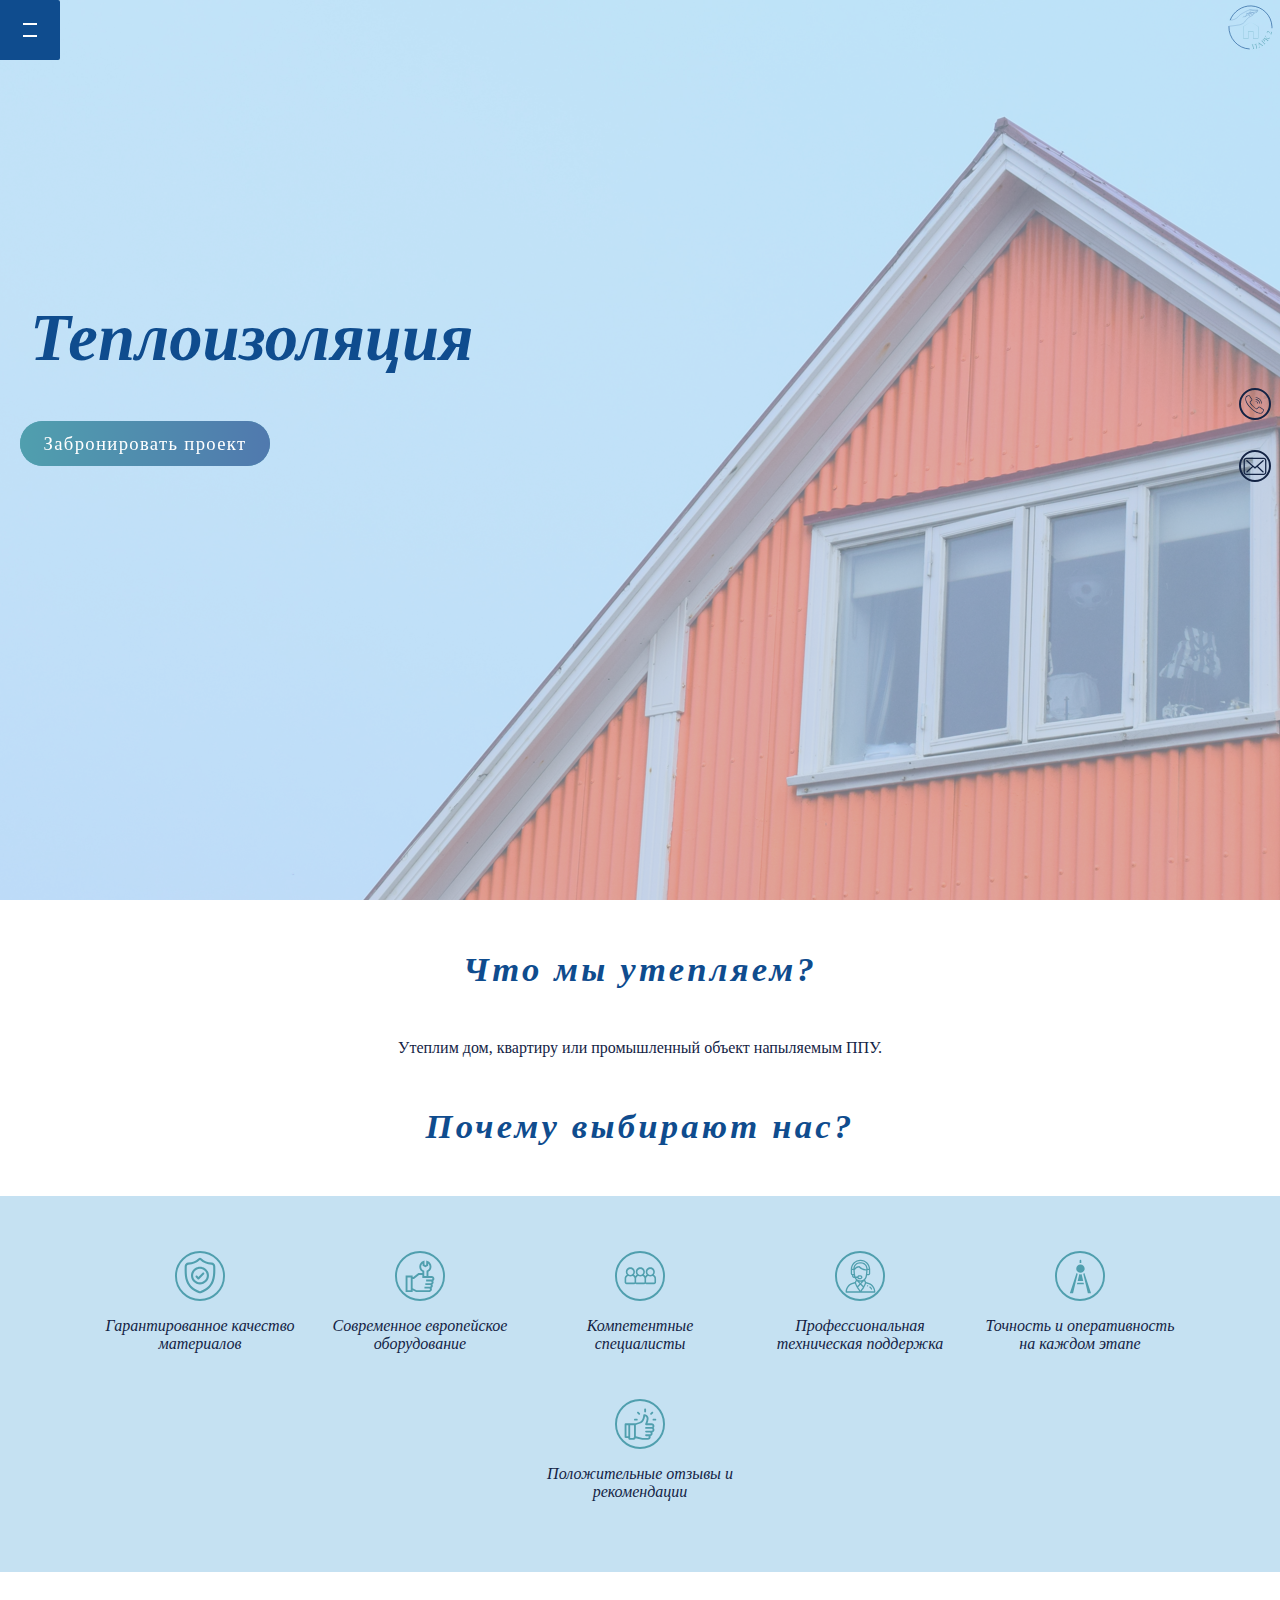
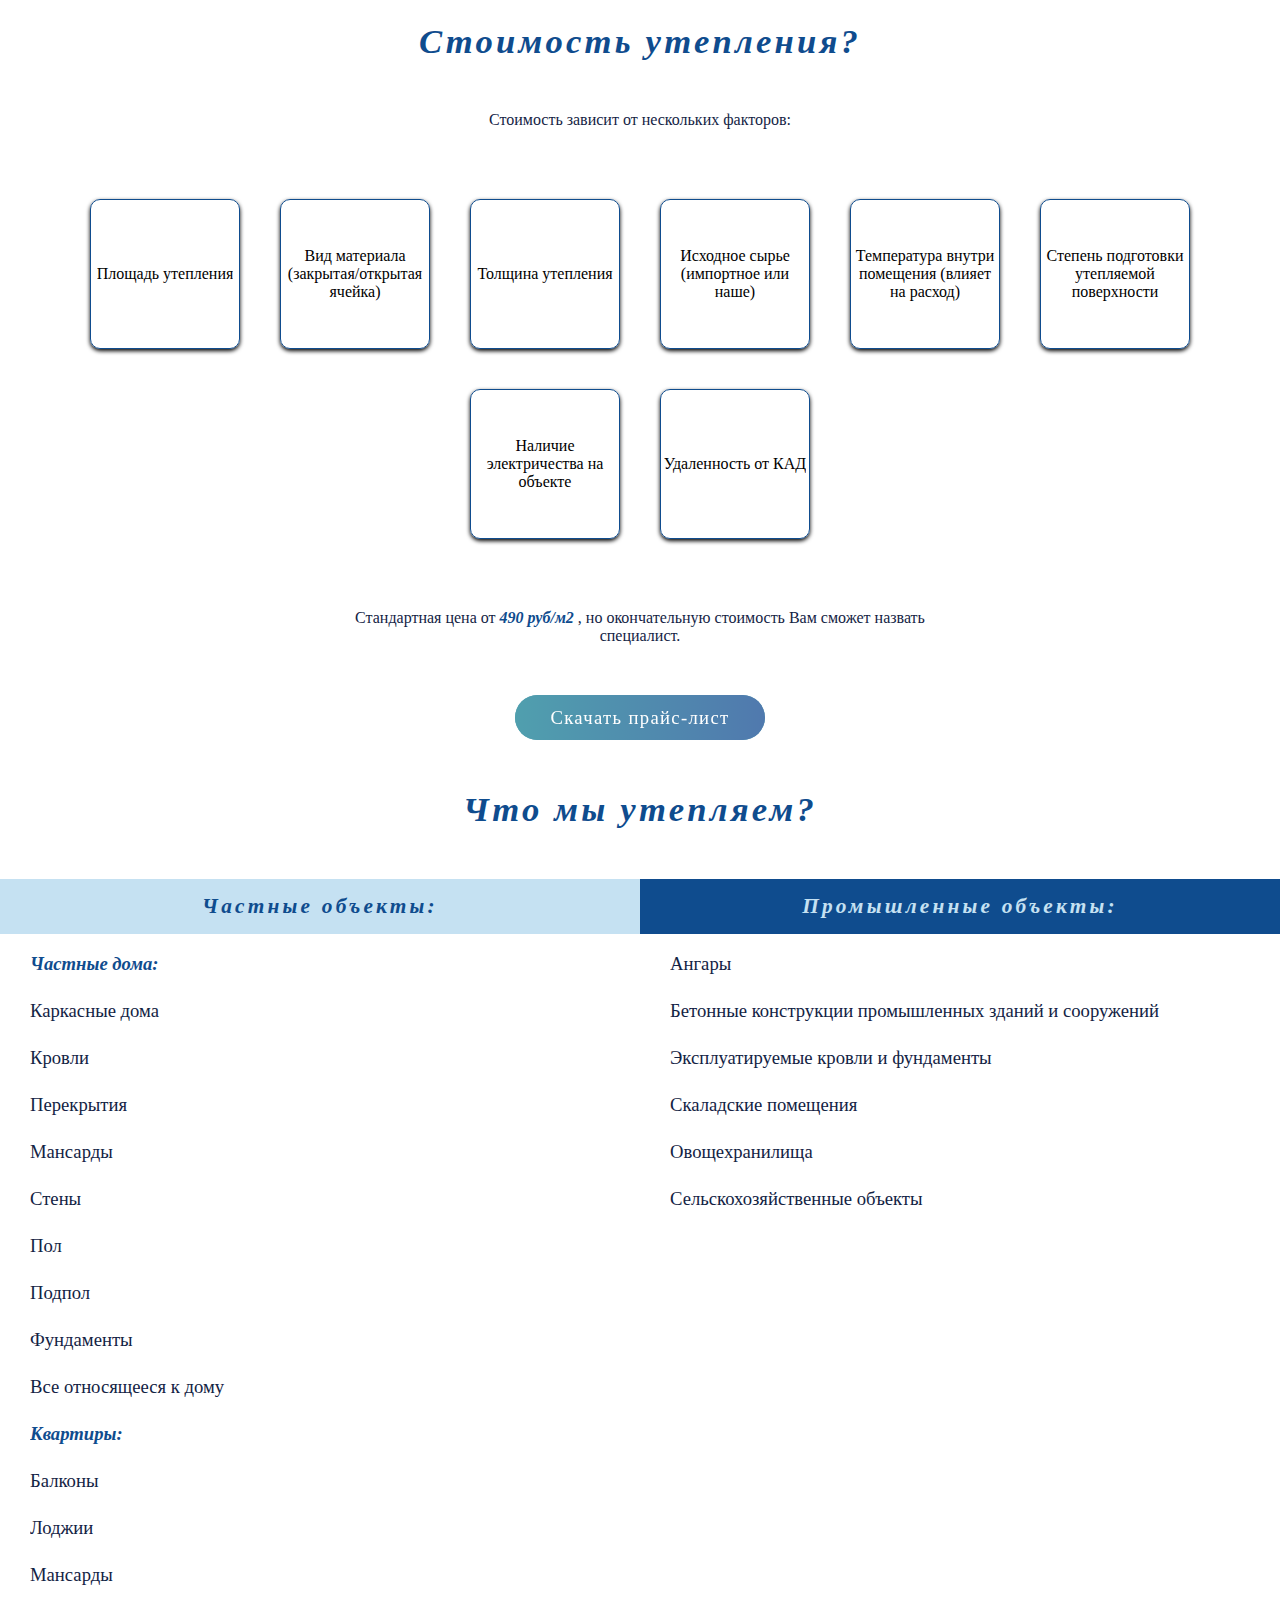
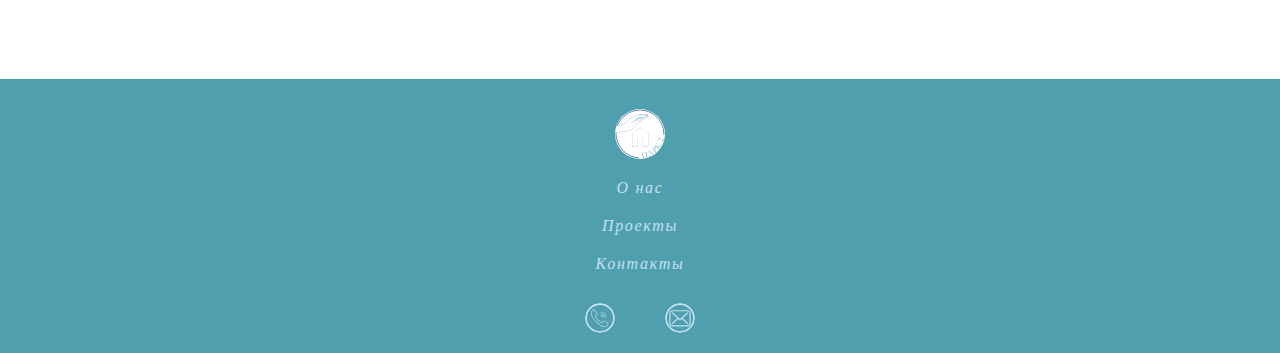
<file: index.html>
<!DOCTYPE html>
<html lang="ru">
<head>
    <meta charset="UTF-8">
    <meta name="viewport" content="width=device-width, initial-scale=1.0">
    <meta http-equiv="X-UA-Compatible" content="ie=edge">
    <link rel="stylesheet" href="style.css">
    <link href='assets/шрифт/Lora-Bold.ttf' rel='stylesheet'>
    <link href='assets/шрифт/Lora-BoldItalic.ttf' rel='stylesheet'>
    <link href='assets/шрифт/Lora-Italic.ttf' rel='stylesheet'>
    <link href='assets/шрифт/Lora-Regular.ttf' rel='stylesheet'>
    <link href='assets/шрифт/PT_Serif-Web-Bold.ttf' rel='stylesheet'>
    <link href='assets/шрифт/PT_Serif-Web-BoldItalic.ttf' rel='stylesheet'>
    <link href='assets/шрифт/PT_Serif-Web-Italic.ttf' rel='stylesheet'>
    <link href='assets/шрифт/PT_Serif-Web-Regular.ttf' rel='stylesheet'>
    <title></title>
</head>
<body>
<header class="main-bg-img home-page">
    <div class="hamburder-section">
        <div class="outer-menu">
                <input class="checkbox-toggle" type="checkbox" />
                <div class="hamburger">
                  <div></div>
                  <div></div>
                </div>
                <div class="menu">
                  <div>
                    <div>
                      <ul>
                        <li><a href="index.html" class="hvr-underline-from-center active">Главная</a></li>
                        <li><a href="о-нас.html" class="hvr-underline-from-center">О нас</a></li>
                        <li><a href="проеткы.html" class="hvr-underline-from-center">Проекты</a></li>
                        <li><a href="контакты.html" class="hvr-underline-from-center">Контакты</a></li>
                      </ul>
                    </div>
                  </div>
                </div>
              </div>
            </div>
        <div class="contact-details-right flex-column">
                <a href="index.html"><img src="assets/меню/парк2-логотип.svg" class="logo-menu"></a>
            <a href="tel:89110051054"><img src="assets/меню/телефон-меню.svg" alt="" class="contact-right-img"></a>
            <a href="mailto:burca75@mail.ru"><img src="assets/меню/email-menu.svg" alt="" class="contact-right-img"></a> 
        </div>        
        
        <h1 class="main-title">Теплоизоляция</h1>
        <a href="tel:89110051054" class="heding-btn"><h5 class="hvr-shutter-in-horizontal">Забронировать проект</h5></a>
      
    </header>


    <h2 class="subheading">Что мы утепляем?</h2>
    <p class="body-text center">Утеплим дом, квартиру или промышленный объект напыляемым ППУ.</p>

    <h2 class="subheading">Почему выбирают нас?</h2>
    <div class="icons-container flex-row">

        <div class="icons-box flex-column">
            <img src="assets/главная/качество.svg" alt="" class="icons-img">
            <h3 class="icons-title">Гарантированное качество материалов</h3>
        </div>

        <div class="icons-box flex-column">
            <img src="assets/главная/оборудование.svg" alt="" class="icons-img">
            <h3 class="icons-title">Современное европейское оборудование</h3>
        </div>

        <div class="icons-box flex-column">
            <img src="assets/главная/специалисты.svg" alt="" class="icons-img">
            <h3 class="icons-title">Компетентные специалисты</h3>
        </div>

        <div class="icons-box flex-column">
            <img src="assets/главная/тех-поддержка.svg" alt="" class="icons-img">
            <h3 class="icons-title">Профессиональная техническая поддержка</h3>
        </div>

        <div class="icons-box flex-column">
            <img src="assets/главная/точность.svg" alt="" class="icons-img">
            <h3 class="icons-title">Точность и оперативность на каждом этапе</h3>
        </div>

        <div class="icons-box flex-column">
            <img src="assets/главная/положительные-отзывы.svg" alt="" class="icons-img">
            <h3 class="icons-title">Положительные отзывы и рекомендации</h3>
        </div>
    </div>

    <h2 class="subheading">Стоимость утепления?</h2>
    <p class="body-text center">Стоимость зависит от нескольких факторов:</p>

    <div class="price-container flex-row">
        <div class="price-box">
            <p class="box-text">Площадь утепления</p>
        </div>

        <div class="price-box">
            <p class="box-text">Вид материала (закрытая/открытая ячейка)</p>
        </div>

        <div class="price-box">
            <p class="box-text">Толщина утепления</p>
        </div>

        <div class="price-box">
            <p class="box-text">Исходное сырье (импортное или наше)</p>
        </div>

        <div class="price-box">
            <p class="box-text">Температура внутри помещения (влияет на расход)</p>
        </div>

        <div class="price-box">
            <p class="box-text">Степень подготовки утепляемой поверхности</p>
        </div>

        <div class="price-box">
            <p class="box-text">Наличие электричества на объекте</p>
        </div>

        <div class="price-box">
            <p class="box-text">Удаленность от КАД</p>
        </div>
    </div>

    <p class="body-text center">Стандартная цена от <em>490 руб/м2 </em>, но окончательную стоимость Вам сможет назвать специалист.</p>

    <div class="center-btn">
        <a href="assets/документы//Парк2-прайс.pdf" download class="hvr-shutter-in-horizontal">Скачать прайс-лист</a>
    </div>

    <h2 class="subheading">Что мы утепляем?</h2>

    <div class="devided-container flex-row">
        <div class="left-box">
            <h2 class="subheading subheading-lightblue">Частные объекты:</h2>
            <ul class="devided-list">
                <li class="devided-list-li"><em>Частные дома:</em></li>
                <li class="devided-list-li">Каркасные дома</li>
                <li class="devided-list-li">Кровли</li>
                <li class="devided-list-li">Перекрытия</li>
                <li class="devided-list-li">Мансарды</li>
                <li class="devided-list-li">Стены</li>
                <li class="devided-list-li">Пол</li>
                <li class="devided-list-li">Подпол</li>
                <li class="devided-list-li">Фундаменты</li>
                <li class="devided-list-li">Все относящееся к дому</li>
                <li class="devided-list-li"><em>Квартиры:</em></li>
                <li class="devided-list-li">Балконы</li>
                <li class="devided-list-li">Лоджии</li>
                <li class="devided-list-li">Мансарды</li>
            </ul>
        </div>
         
        <div class="left-box">
            <h2 class="subheading subheading-darkblue">Промышленные объекты:</h2>
            <ul class="devided-list">
                <li class="devided-list-li">Ангары</li>
                <li class="devided-list-li">Бетонные конструкции промышленных зданий и сооружений</li>
                <li class="devided-list-li">Эксплуатируемые кровли и фундаменты</li>
                <li class="devided-list-li">Скаладские помещения</li>
                <li class="devided-list-li">Овощехранилища</li>
                <li class="devided-list-li">Сельскохозяйственные объекты</li>
            </ul>
        </div>
    </div>
    
    <footer class="flex-column">
        <img src="assets/footer/парк2-логотип.svg" alt="" class="footer-logo">
        <a href="о-нас.html" class="footer-title">О нас</a>
        <a href="проеткы.html" class="footer-title">Проекты</a>
        <a href="контакты.html" class="footer-title">Контакты</a>
        <div class="footer-contact flex-row">
            <a href="tel:89110051054" class="footer-contact-img"><img src="assets/footer/телефон-footer.svg" alt="" class="footer-contact-img"></a>
            <a href="mailto:burca75@mail.ru" class="footer-contact-img"><img src="assets/footer/email-footer.svg" alt="" class="footer-contact-img"></a>
        </div>
    </footer>

</body>
</html>
</file>
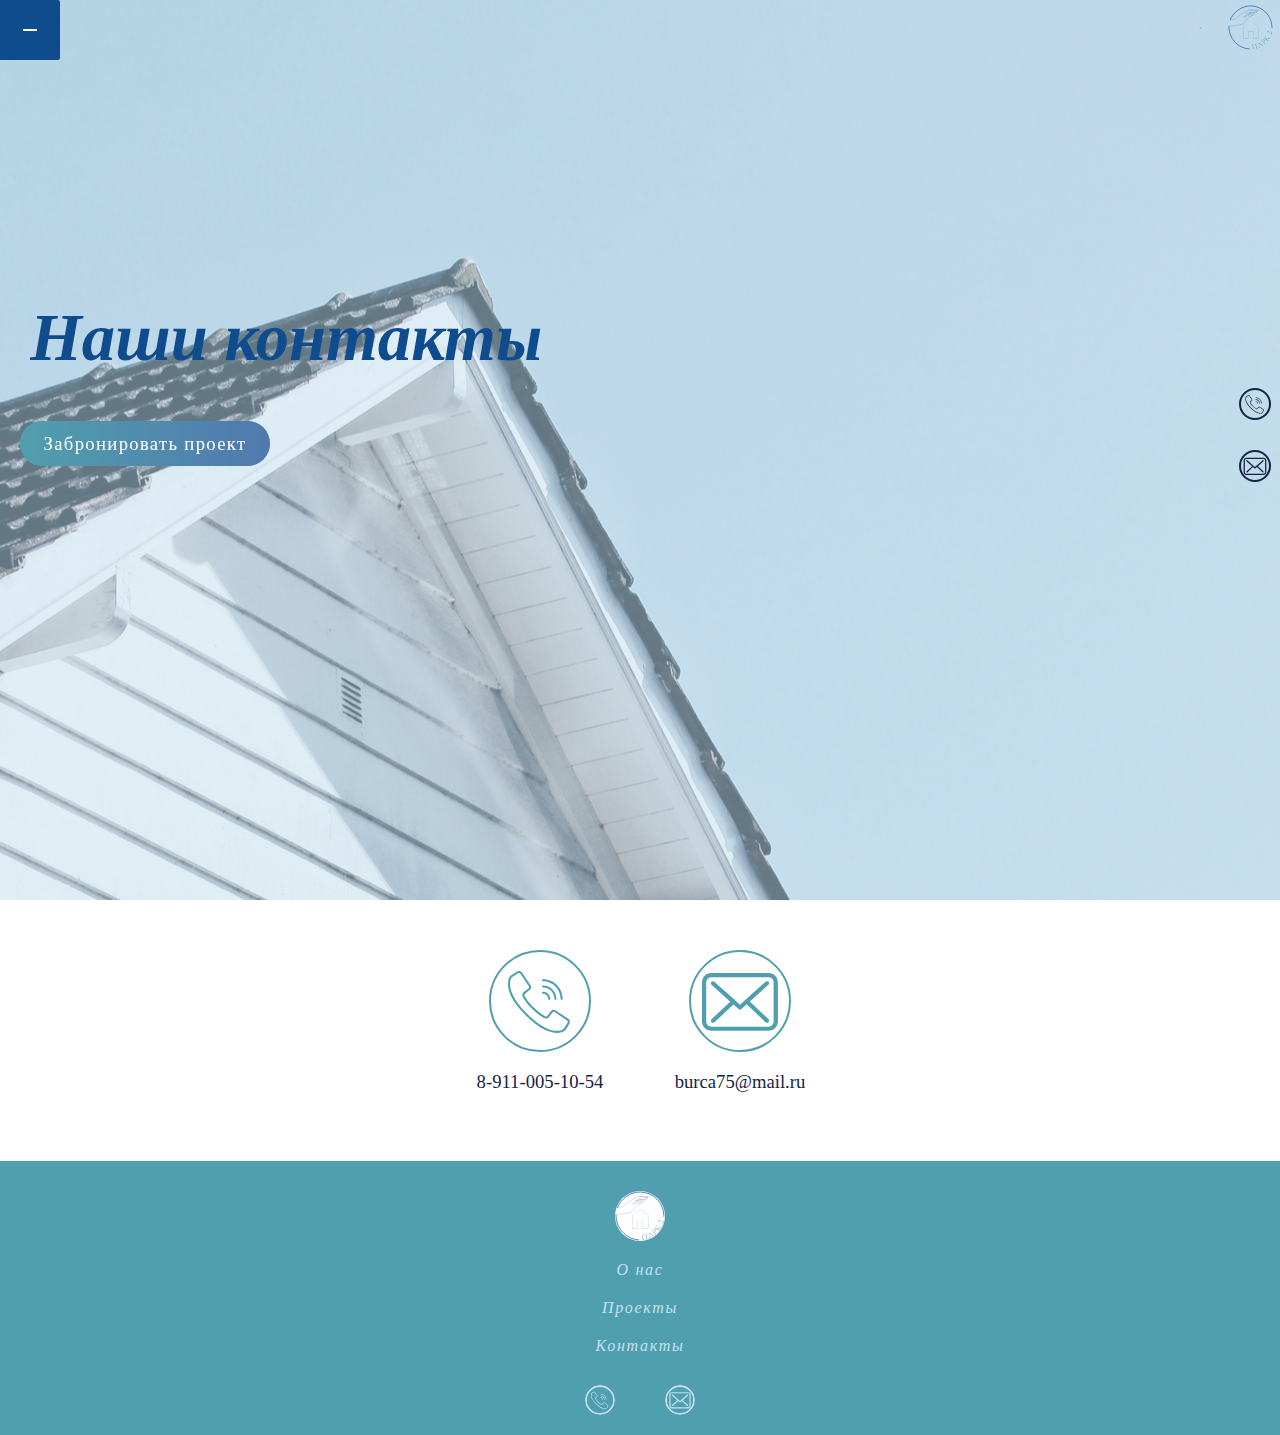
<file: контакты.html>
<!DOCTYPE html>
<html lang="ru">
<head>
    <meta charset="UTF-8">
    <meta name="viewport" content="width=device-width, initial-scale=1.0">
    <meta http-equiv="X-UA-Compatible" content="ie=edge">
    <link rel="stylesheet" href="style.css">
    <link href='assets/шрифт/Lora-Bold.ttf' rel='stylesheet'>
    <link href='assets/шрифт/Lora-BoldItalic.ttf' rel='stylesheet'>
    <link href='assets/шрифт/Lora-Italic.ttf' rel='stylesheet'>
    <link href='assets/шрифт/Lora-Regular.ttf' rel='stylesheet'>
    <link href='assets/шрифт/PT_Serif-Web-Bold.ttf' rel='stylesheet'>
    <link href='assets/шрифт/PT_Serif-Web-BoldItalic.ttf' rel='stylesheet'>
    <link href='assets/шрифт/PT_Serif-Web-Italic.ttf' rel='stylesheet'>
    <link href='assets/шрифт/PT_Serif-Web-Regular.ttf' rel='stylesheet'>
    <title></title>
</head>
<body>
    <header class="main-bg-img contact-page">
            <div class="hamburder-section">
                    <div class="outer-menu">
                            <input class="checkbox-toggle" type="checkbox" />
                            <div class="hamburger">
                              <div></div>
                            </div>
                            <div class="menu">
                              <div>
                                <div>
                                  <ul>
                                    <li><a href="index.html" class="hvr-underline-from-center ">Главная</a></li>
                                    <li><a href="о-нас.html" class="hvr-underline-from-center">О нас</a></li>
                                    <li><a href="проеткы.html" class="hvr-underline-from-center">Проекты</a></li>
                                    <li><a href="контакты.html" class="hvr-underline-from-center active">Контакты</a></li>
                                  </ul>
                                </div>
                              </div>
                            </div>
                          </div>
                        </div>
                    <div class="contact-details-right flex-column">
                            <a href="index.html"><img src="assets/меню/парк2-логотип.svg" class="logo-menu"></a>
                        <a href="tel:89110051054"><img src="assets/меню/телефон-меню.svg" alt="" class="contact-right-img"></a>
                        <a href="mailto:burca75@mail.ru"><img src="assets/меню/email-menu.svg" alt="" class="contact-right-img"></a> 
                    </div>         
        <h1 class="main-title">Наши контакты</h1>
        <a href="tel:89110051054" class="heding-btn"><h5 class="hvr-shutter-in-horizontal">Забронировать проект</h5></a> 
    </header>

    <div class="contact-container flex-row">
        <a href="tel:89110051054" class="contact-box flex-column">
            <img src="assets/контакты/телефон-контакты.svg" alt="" class="contact-img">
            <p class="contact-title">8-911-005-10-54</p>
        </a>

        <a href="mailto:burca75@mail.ru" class="contact-box flex-column">
            <img src="assets/контакты/почта.svg" alt="" class="contact-img">
            <p class="contact-title">burca75@mail.ru</p>
        </a>
    </div>


    <footer class="flex-column">
        <img src="assets/footer/парк2-логотип.svg" alt="" class="footer-logo">
        <a href="о-нас.html" class="footer-title">О нас</a>
        <a href="проеткы.html" class="footer-title">Проекты</a>
        <a href="контакты.html" class="footer-title">Контакты</a>
        <div class="footer-contact flex-row">
            <a href="tel:89110051054" class="footer-contact-img"><img src="assets/footer/телефон-footer.svg" alt="" class="footer-contact-img"></a>
            <a href="mailto:burca75@mail.ru" class="footer-contact-img"><img src="assets/footer/email-footer.svg" alt="" class="footer-contact-img"></a>
        </div>
    </footer>
</body>
</html>
</file>
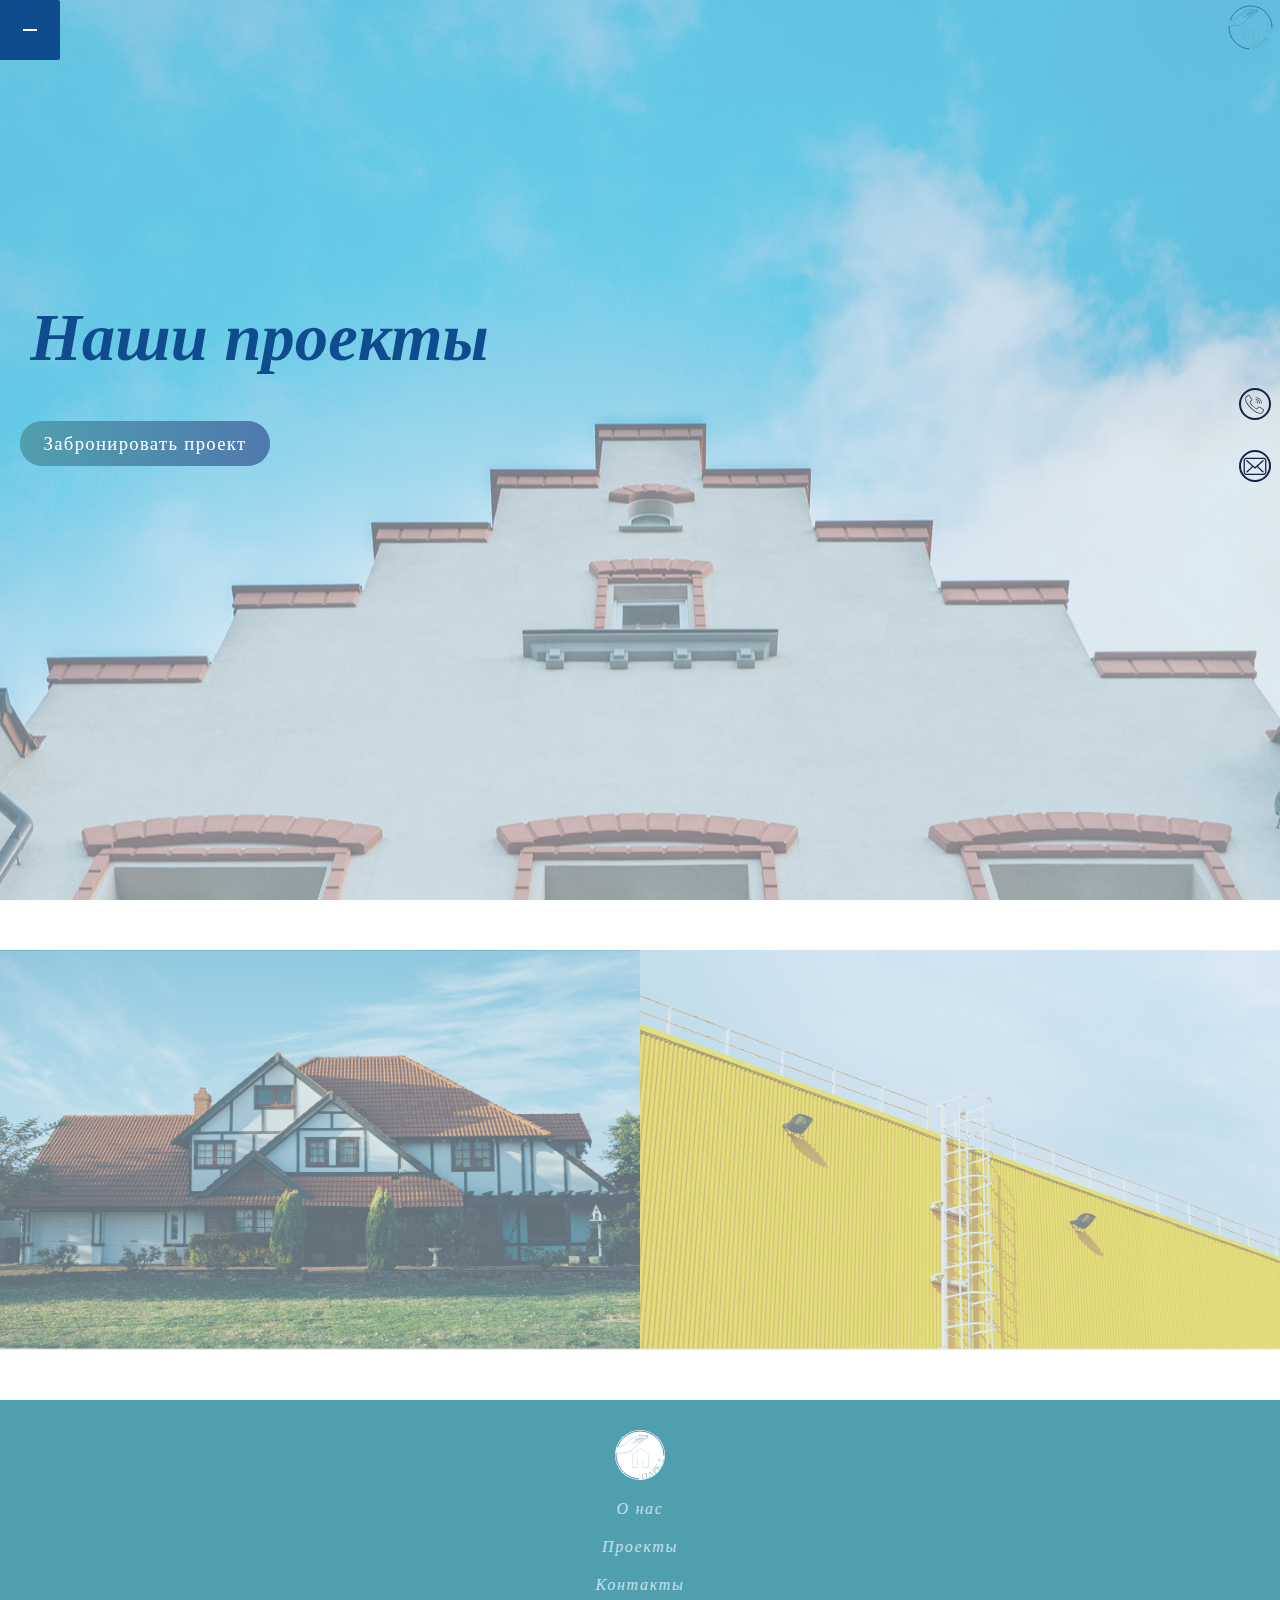
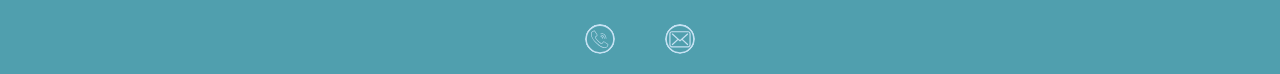
<file: проеткы.html>
<!DOCTYPE html>
<html lang="ru">
<head>
    <meta charset="UTF-8">
    <meta name="viewport" content="width=device-width, initial-scale=1.0">
    <meta http-equiv="X-UA-Compatible" content="ie=edge">
    <link rel="stylesheet" href="style.css">
    <link href='assets/шрифт/Lora-Bold.ttf' rel='stylesheet'>
    <link href='assets/шрифт/Lora-BoldItalic.ttf' rel='stylesheet'>
    <link href='assets/шрифт/Lora-Italic.ttf' rel='stylesheet'>
    <link href='assets/шрифт/Lora-Regular.ttf' rel='stylesheet'>
    <link href='assets/шрифт/PT_Serif-Web-Bold.ttf' rel='stylesheet'>
    <link href='assets/шрифт/PT_Serif-Web-BoldItalic.ttf' rel='stylesheet'>
    <link href='assets/шрифт/PT_Serif-Web-Italic.ttf' rel='stylesheet'>
    <link href='assets/шрифт/PT_Serif-Web-Regular.ttf' rel='stylesheet'>
    <title></title>
</head>
<body>
    <header class="main-bg-img project-page">
            <div class="hamburder-section">
                    <div class="outer-menu">
                            <input class="checkbox-toggle" type="checkbox" />
                            <div class="hamburger">
                              <div></div>
                            </div>
                            <div class="menu">
                              <div>
                                <div>
                                  <ul>
                                    <li><a href="index.html" class="hvr-underline-from-center ">Главная</a></li>
                                    <li><a href="о-нас.html" class="hvr-underline-from-center">О нас</a></li>
                                    <li><a href="проеткы.html" class="hvr-underline-from-center active">Проекты</a></li>
                                    <li><a href="контакты.html" class="hvr-underline-from-center">Контакты</a></li>
                                  </ul>
                                </div>
                              </div>
                            </div>
                          </div>
                    </div>
                    <div class="contact-details-right flex-column">
                        <a href="index.html"><img src="assets/меню/парк2-логотип.svg" class="logo-menu"></a>
                        <a href="tel:89110051054"><img src="assets/меню/телефон-меню.svg" alt="" class="contact-right-img"></a>
                        <a href="mailto:burca75@mail.ru"><img src="assets/меню/email-menu.svg" alt="" class="contact-right-img"></a> 
                    </div>         
        <h1 class="main-title">Наши проекты</h1>
        <a href="tel:89110051054" class="heding-btn"><h5 class="hvr-shutter-in-horizontal">Забронировать проект</h5></a> 
    </header>

   <!-- <div class="project-class-container flex-row">
        <a href="частные-объекты.html" class="project-class-box private-projects flex-column"><h2 class="subheading">Частные объекты</h2></a>
        <a href="промышленные-объекты.html" class="project-class-box public-projects flex-column"><h2 class="subheading">Промышленные объекты</h2></a>
    </div>
-->

<div class="projects-container">
    <a href="частные-объекты.html" class="container">
         <img src="assets/проекты/частные-проекты/частные-объекты.png" alt="Avatar" class="cover-image">
            <div class="overlay">
                <div class="text">Частные объекты</div>
            </div>
    </a>

    <a href="промышленные-объекты.html" class="container">
        <img src="assets/проекты/промышленные-проекты/промышленные-объекты.png" alt="Avatar" class="cover-image">
            <div class="overlay darkblue">
                <div class="text">Промышленные объекты</div>
            </div>
    </a>
</div>
    

    <footer class="flex-column">
            <img src="assets/footer/парк2-логотип.svg" alt="" class="footer-logo">
            <a href="о-нас.html" class="footer-title">О нас</a>
            <a href="проеткы.html" class="footer-title">Проекты</a>
            <a href="контакты.html" class="footer-title">Контакты</a>
            <div class="footer-contact flex-row">
                <a href="tel:89110051054" class="footer-contact-img"><img src="assets/footer/телефон-footer.svg" alt="" class="footer-contact-img"></a>
                <a href="mailto:burca75@mail.ru" class="footer-contact-img"><img src="assets/footer/email-footer.svg" alt="" class="footer-contact-img"></a>
            </div>
    </footer>

    <script>
            var slideIndex = 1;
            showSlides(slideIndex);
            
            function plusSlides(n) {
              showSlides(slideIndex += n);
            }
            
            function currentSlide(n) {
              showSlides(slideIndex = n);
            }
            
            function showSlides(n) {
              var i;
              var slides = document.getElementsByClassName("mySlides");
              var dots = document.getElementsByClassName("dot");
              if (n > slides.length) {slideIndex = 1}    
              if (n < 1) {slideIndex = slides.length}
              for (i = 0; i < slides.length; i++) {
                  slides[i].style.display = "none";  
              }
              for (i = 0; i < dots.length; i++) {
                  dots[i].className = dots[i].className.replace(" active", "");
              }
              slides[slideIndex-1].style.display = "block";  
              dots[slideIndex-1].className += " active";
            }
            </script>

</body>
</html>
</file>
<file: style.css>
* {
    box-sizing: border-box;
    overflow-x: hidden;
}

:root {

    --heading: #0F4C8E;
    --bodytext: #132344;
    --lightblue: #C5E1F2;
    --darkblue: #5079AE;
    --green: #509FAE;
    --headings-font-family: "Lora", Times, serif;
    --text-font-family: "PT Serif", Times, serif;
  }

.flex-column {
    display: flex;
    justify-content: center;
    align-items: center;
    flex-direction: column;
    flex-wrap: wrap;
}

.flex-row {
    display: flex;
    justify-content: center;
    align-items: center;
    flex-direction: row; 
    flex-wrap: wrap;
}

 body {
     margin: 0;
     animation: fadein 2s;
 }

 @keyframes fadein {
    from { opacity: 0; }
    to   { opacity: 1; }
  }

/*TEXT

    font-family: 'PT Serif';
    
    */
    .hvr-underline-from-center {
        display: inline-block;
        vertical-align: middle;
        -webkit-transform: perspective(1px) translateZ(0);
        transform: perspective(1px) translateZ(0);
        box-shadow: 0 0 1px rgba(0, 0, 0, 0);
        position: relative;
        overflow: hidden;
      }
      .hvr-underline-from-center:before {
        content: "";
        position: absolute;
        z-index: -1;
        left: 51%;
        right: 51%;
        bottom: 0;
        background: white;
        height: 1px;
        -webkit-transition-property: left, right;
        transition-property: left, right;
        -webkit-transition-duration: 0.3s;
        transition-duration: 0.3s;
        -webkit-transition-timing-function: ease-out;
        transition-timing-function: ease-out;
      }
      .hvr-underline-from-center:hover:before, .hvr-underline-from-center:focus:before, .hvr-underline-from-center:active:before {
        left: 0;
        right: 0;
      }

.main-title {
    color: var(--heading);
    font-style: italic;
    font-size: 50pt;
    margin-left: 30px;
    margin-top: 300px;
    
}
.subheading {
    text-align: center;
    font-size: 26pt;
    color: var(--heading);
    margin-bottom: 50px;
    margin-top: 50px;
    font-weight: 900;
    font-family: var(--headings-font-family);
    font-style: italic;
    letter-spacing: 2.4pt;
}
.body-text {
    text-align: center;
    width: 45%;
    margin: auto;
    font-size: 12pt;
    color: var(--bodytext);
    font-family: var(--text-font-family);
    margin-bottom: 50px;
}
.italic-title {
    color: var(--heading);
    font-style: italic;
    font-family: var(--headings-font-family);
    width: 40%;
    text-align: center;
    line-height: 30pt;
}


/*ICONS BOX*/
.icons-container {
    background-color: var(--lightblue);
    width: 100%;
    padding-top: 40px;
    padding-bottom: 40px;
    align-items: flex-start!important;
}
.icons-box {
    margin: 15px;
    justify-content: flex-start!important;
    width: 190px!important;
    height: auto;
}
.icons-img{
    width: 50px;
    height: 50px;
}

.icons-title {
    font-size: 12pt;
    font-style: italic;
    font-weight: 100;
    color: var(--bodytext);
    text-align: center;


    font-family: var(--headings-font-family);
}
.long-title {
    height: auto;
    width: auto;
}
.special-box {
    width: 190px!important;
}
.icons-text {
    text-align: center;
    margin-top: 10px;
}
.price-container {
    width: 90vw;
    margin: auto;
    margin-top: 50px;
    margin-bottom: 50px;
}

.price-box {
    border: 1px solid var(--heading);
    border-radius: 10px;
    box-shadow: 0 2px 4px 0;
    width: 150px;
    height: 150px;
    margin: 20px;

    display: flex;
    justify-content: center;
    align-items: center;
}

.box-text {
    font-family: var(--text-font-family);
    color: (var(--bodytext));
    text-align: center;
}

/*BUTTON */
.btn-next-project {
    color: var(--heading);
    text-align: center;
    text-decoration: none;
    font-family: var(--heading);
    font-style: italic;
    font-size: 14pt;
    font-weight: 100;
    line-height: 45px;

    width: 260px;
    height: 45px;
    margin: auto;
    border-radius: 50px;
    transition: 0.5s ease-in;
    transition-delay: 0.1s;

}
.btn-next-project:hover {
    background-image: linear-gradient(to right, #509FAE 0%, #5079AE 100%);
    color: white;

}
.heding-btn {
    text-decoration: none;
    margin-left: 20px;
    margin-top: 0;
    font-size: 14pt;
    font-family: var(--headings-font-family);
}
.btn-center {
    margin: auto;
    text-decoration: none;
    margin-top: 50px;
}
.btn {
    margin-bottom: 50px;
    line-height: 45px;
    font-size: 14pt;
    font-family: var(--headings-font-family);
    font-weight: 100;

    width: 260px;
    height: 45px;
    border-radius: 50px;
    flex: 1 1 auto;
    text-align: center;
    transition: 0.5s ease-in;
    background-size: 200% auto;
    color: white;
   /* text-shadow: 0px 0px 10px rgba(0,0,0,0.2);*/
   }
.btn:hover {
    background-position: right center; /* change the direction of the change here */
  }
  
.btn {
    background-image: linear-gradient(to right, #509FAE 0%, #5079AE 100%);
  }

/*TABLE*/
table {
    font-family: var(--text-font-family);
    border-collapse: collapse;
    width: 100%;
    margin-bottom: 50px;
}

th {
    text-align: center;
    color: var(--heading);
    font-size: 18pt;
    padding: 10px;
    font-family: var(--headings-font-family);
    font-weight: bold;
}
th:nth-child(1){
    background-color: var(--lightblue);
    width: 50%;
}
th:nth-child(2){
    background-color: var(--darkblue);
    width: 50%;
}
  
td {
    text-align: left;
    padding: 8px;
    color: var(--bodytext);
    padding-left: 50px;
}

/*ABOUT*/

.video-section {
    width: 100vw;
    margin-top: 50px;
    margin-bottom: 50px;
}
.video-desc {
    width: 50%;
    height: 420px;
}
.desc-container {
    width: 50%;
}
.desc-container .subheading {
    margin-top: 0;
}
.text-description {
    width: 100vw;
    justify-content: space-between!important;
}
.text-container {
    width: 60%;
}

.order-right .text-container {
    order: 2;
}
.order-right .pictures-container {
    margin-right: 0;
    margin-left: 50px;
}
.body-text-left {
    width: 80%;
    color: var(--bodytext);
    font-family: var(--text-font-family);
    font-size: 12pt;
    margin-left: 50px;
}
.pictures-container {
    flex-wrap: wrap;
    width: 450px;
    height: 450px;
    margin-right: 50px;
}
.pictures-container:nth-child(1) {
    margin-right: none!important;
    margin-left: 50px;
}
.picture-box {
    display: block;
    width: 200px;
    height: 200px;
    margin: 10px;
    margin-left: auto;
    margin-right: auto;
}

/*CONTACT PAGE*/
.contact-container {
    width: 350px;
    margin: auto;
    height: auto;
    justify-content: space-between!important;
}
.contact-box {
    text-decoration: none;
    width: 150px;
}
.contact-title {
    color: var(--bodytext);
    font-size: 14pt;
    font-family: var(--text-font-family);
}

/*FOOTER*/
footer {
    width: 100vw;
    background-color: var(--green);
    padding: 20px;
    margin-top: 50px;
}

.footer-logo {
    width: 50px;
    height: 50px;
    border-radius: 50px;
    background-color: white;
    display: block;
    margin: auto;
    margin-bottom: 10px;
    margin-top: 10px;
}
.footer-title {
    text-align: center;
    color: var(--lightblue);
    font-family: var(--headings-font-family);
    font-style: italic;
    letter-spacing: 1.26pt;
    font-weight: 100;
    text-decoration: none;
    padding: 10px;
    font-size: 12pt;

    transition: 0.5s ease-in;
}
.footer-contact {
    width: 110px;
    height: 30px;
    margin: auto;
    margin-top: 20px;
    justify-content: space-between!important;
}
.footer-contact-img {
    width: 30px;
    height: 30px;
    display: block;
    border-radius: 50px;
    cursor: pointer;
}
.footer-title:hover {
    color: var(--heading);
}
/*SLIDESHOW*/
/* Slideshow container 
.slideshow-container {
    width: 600px;
    border: 5px solid yellow;
    position: relative;
  }
  
  /* Next & previous buttons
  .prev, .next {
    cursor: pointer;
    position: absolute;
    top: 50%;
    width: auto;
    padding: 16px;
    margin-top: -22px;
    color: purple;
    font-weight: bold;
    font-size: 18px;
    transition: 0.6s ease;
    border-radius: 0 3px 3px 0;
    user-select: none;
  }
  
  /* Position the "next button" to the right 
  .next {
    right: 0;
    border-radius: 3px 0 0 3px;
  }
  
  /* On hover, add a black background color with a little bit see-through 
  .prev:hover, .next:hover {
    background-color: rgba(0,0,0,0.8);
  }  */
  
  /* Caption text 
  .text {
    color: #f2f2f2;
    font-size: 15px;
    padding: 8px 12px;
    bottom: 8px;
    width: 100%;
    text-align: center;
  } */
  
  /* Number text (1/3 etc) 
  .numbertext {
    color: #f2f2f2;
    font-size: 12px;
    padding: 8px 12px;
    position: absolute;
    top: 0;
  } */
  
  /* The dots/bullets/indicators 
  .dots {
    border: 2px solid red;
    width: 600px;
  }
  .dot {
    cursor: pointer;
    height: 15px;
    width: 15px;
    margin: 0 2px;
    background-color: #bbb;
    border-radius: 50%;
    display: inline-block;
    transition: background-color 0.6s ease;
  } */
  
  /*.active, .dot:hover {
    background-color: #717171;
  }
  */

  .sledowhow-img {
      border: 5px solid red;
      width: 600px;
      height: 500px;
  }

.project-container {
    border: 2px solid blue;
    justify-content: space-between!important;
}
.project-desc {
    border: 1px solid green;
    width: 50%;
    margin: auto;
}
/* Fading animation */
.fade {
    -webkit-animation-name: fade;
    -webkit-animation-duration: 1.5s;
    animation-name: fade;
    animation-duration: 1.5s;
  }
  
  @-webkit-keyframes fade {
    from {opacity: .4} 
    to {opacity: 1}
  }
  
  @keyframes fade {
    from {opacity: .4} 
    to {opacity: 1}
  }

/*RESPONSIVE*/
@media only screen and (max-width: 300px) {
    .prev, .next,.text {
        font-size: 11px;
    }
    .prev, .next {
        color: var(--heading);
    }
  }

  /*
  /*HEADER RESPONSIVE MENU
  .topnav {
    overflow: hidden;
    background-color: transparent;
    border-bottom: 1px solid var(--bodytext);
    height: 50px;
    width: 100vw;
  }
  .menu-container {
      height: 50px;
      width: 95%;
      justify-content: space-around!important;
      align-content: center;
  }
  .menu-logo {
      display: block;
      width: 45px;
      height: 45px;
  }
  
  .topnav a {
    float: left;
    display: block;
    color: black;
    text-align: center;
    padding: 14px 16px;
    text-decoration: none;
    font-size: 17px;
  }
  
  .topnav a:hover {
    color: var(--bodytext);
    text-decoration: underline;
    font-weight: 900;
    font-style: italic;
  }
  
  .topnav a.active {
    color: var(--bodytext);
    text-decoration: underline;
    font-weight: 900;
    font-style: italic;
  }
  
  .topnav .icon {
    display: none;
  }
  
  @media screen and (max-width: 600px) {
    .topnav a:not(:first-child) {display: none;}
    .topnav a.icon {
      float: right;
      display: block;
      background-color: red;
    }
  }
  
  @media screen and (max-width: 600px) {
    .topnav.responsive {position: relative;}
    .topnav.responsive .icon {
      position: absolute;
      right: 0;
      top: 0;
    }
    .topnav.responsive a {
      float: none;
      display: block;
      text-align: center;
    }
  }
  */

  /*RIGHT MENU SECTION*/
  .contact-details-right {
      width: 50px;
      height: 100vh;
     /* border-left: 1px solid var(--bodytext); */
      z-index: 1;
      position: fixed;
      top: 0;
      right: 0;
  }
  .contact-right-img:nth-child(1) {
      margin-bottom: 30px;
  }
  .main-bg-img {
      width: 100vw;
      height: 100vh;
      background-position: center;
      background-repeat: no-repeat;
      margin-bottom: 50px;
      background-attachment: fixed;
  } 
  .home-page {
    background-image: url(assets/главная/главная.png);
  }
  .about-page {
      background-image: url(assets/онас/о-нас.png);
  }
  .project-page {
    background-image: url(assets/проекты/проекты.png);
  }
  .contact-page {
    background-image: url(assets/контакты/контакты.png);     
  }
  .project-public-page {
    background-image: url(assets/проекты/промышленные-проекты/промышленные-объекты.png);     
  }
  .project-private-page {
    background-image: url(assets/проекты/частные-проекты/частные-объекты.png);
  }
/*ABOUT PAGE*/
.devided-container {
    width: 100vw;
    height: auto;
    align-items: flex-start!important;
}
.italic-title {
    width: 60%;
}
.subheading-lightblue, .subheading-darkblue {
    padding-top: 15px;
    padding-bottom: 15px;
}
.subheading-lightblue {
    background-color: var(--lightblue);
    margin-bottom: 0!important;
    margin-top: 0!important;
    font-size: 16pt!important;
}
.subheading-darkblue {
    background-color: var(--heading);
    color: var(--lightblue);
    margin-top: 0!important;
    margin-bottom: 0!important;
    font-size: 16pt!important;
}
.left-box {
    width: 50%;
    height: auto;
}
.devided-list {
    font-size: 14pt;
    color: var(--bodytext);
    padding-left: 30px;
}
em {
    padding-bottom: 25px;
    font-weight: 900;
    color: var(--heading);
}
.devided-list-li {
    padding-bottom: 25px;
    font-family: var(--text-font-family);
}

/*PROJECT PAGE*/
.project-class-container {
    width: 100%;
    height: 400px;
}
.project-class-box {
    text-decoration: none;
    transition: 1s ease-in;
    
}
.public-projects .subheading {
    color: var(--lightblue);
}
.private-projects {
    background-color: var(--lightblue);
    height: 300px; 
    width: 50%;
}
.public-projects {
    background-color: var(--darkblue);
    height: 300px; 
    width: 50%;
}
.private-projects:hover {
    background-image: url(assets/проекты/частные-объекты.jpg);
    background-position: center;
    background-size: 100%;
    background-repeat: no-repeat;
}
.public-projects:hover {
    background-image: url(assets/проекты/промышленные-объекты.jpg);
    background-position: center;
    background-size: 100%;
    background-repeat: no-repeat;
}


/* [ON BIG SCREEN] */
/* Wrapper */

  #page-nav li a.active {
    border-bottom: 1px solid var(--bodytext);
    font-style: italic;
    font-weight: 900;
  }
  .logo-menu {
      display: block;
      width: 45px;
      height: 45px;
      position: fixed;
      top: 5px;
      right: 7px;
  }
  /* Hide Hamburger */
  
  /* Menu Items */
  #page-nav ul {
    list-style-type: none;
    margin: 0;
    padding: 0; 
  
    width: 100%;
    
  
    display: flex;
    justify-content: center;
    align-items: center;
  
    text-align: center;
  }
  #page-nav ul li {
    padding: 15px;
  }
  #page-nav ul li a {
    color: var(--bodytext);
    text-decoration: none;
    font-family: 'PT Serif';
  }
  
  #page-nav ul li a:hover {

  }
  .nav-mob {
    display: none;
  }
  
  @media screen and (max-width: 1243px) {
    .text-description {
        flex-direction: column!important;
    }
    .text-container {
        width: 100%;
    }
    .pictures-container{
        margin-right: 0; 
    }
    .order-right .text-container {
        order: inherit;
    }
    .video-section {
        flex-direction: column!important;
    }
    .video-desc {
        width: 100%;
        height: 420px;
    }
    .desc-container {
        width: 100%;
    }
  }
  /* [ON SMALL SCREENS] */
  @media screen and (max-width: 768px){
    /* Show Hamburger */
    .icons-box {
        margin: 5px;
    }
    .element.style {
    }
    .price-container {
        width: 100vw;
    }
    .heding-btn {
        margin-left: 10px;
    }

    #page-nav  {
        z-index: 1;
        /*background-color: var(--lightblue);*/
        padding-top: 0;
    }
      .nav-mob {
        position: fixed;
        top: -7px;
        right: 20px;
        display: block;
        font-size: 14pt;
        font-family: var(--bodytext);
        font-weight: 100;
        font-style: italic;
        border-bottom: 1px solid var(--bodytext);

    }
    li:nth-child(3) {
        display: none;
    }
    /* Break down menu items into vertical */
    .slideshow-flex  {
        flex-direction: column;
        flex-wrap: wrap;
    }
    /*.slideshow-container {
        width: 100%!important;
    }*/

  
    /* Toggle show/hide menu on checkbox click */
    #page-nav ul {
      display: none;
    }
    #page-nav input:checked ~ ul {
      display: block;
    }
    .contact-details-right {
        border-left: transparent;
    }
    .projects-container {
        flex-direction: column!important;
    }
    .container {
        width: 100%!important;
    }
    .overlay {
        opacity: 1!important;
    }
    /*TITLE*/
.main-title {
    font-size: 30pt;
    margin-left: 10px;
}

/*INDEX PAGE*/
.devided-container  {
    flex-direction: column!important;
}
.left-box {
    width: 100%;
}
.devided-list-li {
    text-align: center;
}
.devided-list {
    padding-left: 0;
}
    /*ABOUT PAGE*/  
.body-text-left {
    margin-left: 10px;
    width: 95%;
}
.order-right .text-container {
    order: inherit;
}
.text-container {
     width: 100vw;
}
.pictures-container {
    width: 100vw;
    margin-right: 0;
}
.order-right .pictures-container {
    margin-left: 0;
}

    /*PROJECT PAGE*/
.project-container {
    flex-direction: column;
}
.project-desc {
    width: 100%;
}
.slideshow-container {
    width: 100%!important;
}

.project-class-container {
    flex-direction: column;
    height: 500px;
}
.project-class-box {
    width: 100%;
    height: 250px;
}
    /*TEXT*/
.body-text {
    width: 90%;
}
  }
  

  
/*SLIDESHOW TEST*/
* {box-sizing: border-box}
.mySlides1, .mySlides2 {display: none}
img {vertical-align: middle;}

/* Slideshow container */
.slideshow-flex {
    width: 100vw;
    height: auto;
    display: flex;
    justify-content: flex-start;
    align-items: flex-start;
    flex-wrap: wrap;
}
.slideshow-container {
  width: 48%;
  height: 500px;
  position: relative;

}
.slideshow-video {
    width: 350px;
    height: 300px;
    display: block;
    margin: auto;
}

.slideshow-image {
    width: 370px;
    margin: auto;
    display: block;
    height: 300px;
}
.title-for-project{
    width: 100%;
    padding: 15px;
    text-align: center;
}
.smallheading {
    font-family: var(--headings-font-family);
    font-style: italic;
    color: var(--heading);
}
.slideshow-img-desc {
    width: 85%;
    padding-bottom: 30px;
    margin: auto;
    text-align: center;
    font-family: var(--text-font-family);
    color: var(--bodytext);
    text-transform: inherit;
}

/* Next & previous buttons */
.prev, .next {
  cursor: pointer;
  position: absolute;
  top: 50%;
  width: auto;
  padding: 16px;
  margin-top: -22px;
  color: var(--lightblue);
  font-weight: bold;
  font-size: 18px;
  transition: 0.6s ease;
  user-select: none;
  z-index: 1;
}

/* Position the "next button" to the right */
.next {
  right: 0;
}

/* On hover, add a grey background color */
.prev:hover, .next:hover {
  background-color: var(--lightblue);
  color: white;
}

/*MENU ANIMATION*/



.projects-container {
    width: 100vw;
    height: auto;
    display: flex;
    justify-content: center;
    align-items: center;
    flex-direction: row;
}
.container {
    position: relative;
    width: 50%;
  }
  
.cover-image {
    display: block;
    width: 100%;
    height: 400px;
  }
  
  .overlay {
    position: absolute;
    top: 0;
    bottom: 0;
    left: 0;
    right: 0;
    height: 100%;
    width: 100%;
    opacity: 0;
    transition: .5s ease;
    background-color: var(--lightblue);
  }
  .darkblue {
    background-color: var(--darkblue);
  }
  
  .container:hover .overlay {
    opacity: 1;
  }
  .text {
      font-size: 22pt;
      padding: 5px;
  }
  
  .text {
    font-family: var(--headings-font-family);
    color: white;
    font-size: 40px;
    font-style: italic;
    position: absolute;
    top: 50%;
    left: 50%;
    -webkit-transform: translate(-50%, -50%);
    -ms-transform: translate(-50%, -50%);
    transform: translate(-50%, -50%);
    text-align: center;
  }



  /* Shutter In Horizontal */
.center-btn {
    display: flex;
    justify-content: center;
    align-items: center;
    margin-top: 50px;
}
.hvr-shutter-in-horizontal {
    display: inline-block;
    vertical-align: middle;
    -webkit-transform: perspective(1px) translateZ(0);
    transform: perspective(1px) translateZ(0);
    position: relative;
    background-color: var(--green);
    -webkit-transition-property: color;
    transition-property: color;
    -webkit-transition-duration: 0.3s;
    transition-duration: 0.3s;
    color: white;
    font-family: var(--text-font-family);
    width: 250px;
    text-align: center;
    height: 45px;
    line-height: 45px;
    border-radius: 50px;
    text-decoration: none;

    font-weight: 100;
    font-size: 14pt;
    letter-spacing: 1pt;
    margin-top: 0!important;
  }
  .hvr-shutter-in-horizontal:before {
    content: "";
    position: absolute;
    z-index: -1;
    top: 0;
    bottom: 0;
    left: 0;
    right: 0;
    background-image: linear-gradient(to right, #509FAE 0%, #5079AE 100%);
    -webkit-transform: scaleX(1);
    transform: scaleX(1);
    -webkit-transform-origin: 50%;
    transform-origin: 50%;
    -webkit-transition-property: transform;
    transition-property: transform;
    -webkit-transition-duration: 0.3s;
    transition-duration: 0.3s;
    -webkit-transition-timing-function: ease-out;
    transition-timing-function: ease-out;
  }
  .hvr-shutter-in-horizontal:hover, .hvr-shutter-in-horizontal:focus, .hvr-shutter-in-horizontal:active {
    color: white;
  }
  .hvr-shutter-in-horizontal:hover:before, .hvr-shutter-in-horizontal:focus:before, .hvr-shutter-in-horizontal:active:before {
    -webkit-transform: scaleX(0);
    transform: scaleX(0);
  }



  /*HAMBURGER ANOMATION*/
  .hamburder-section {
      width: 100%;
      height: 100vh;
      position: fixed;
      right: 0;
  }
  .outer-menu {
    top: 0;
    left: 0;
    z-index: 1;
  }
  .outer-menu .checkbox-toggle {
    position: absolute;
    top: 0;
    left: 0;
    z-index: 2;
    cursor: pointer;
    width: 60px;
    height: 60px;
    opacity: 0;
  }
  .outer-menu .checkbox-toggle:checked + .hamburger > div {
    -webkit-transform: rotate(135deg);
            transform: rotate(135deg);
  }
  .outer-menu .checkbox-toggle:checked + .hamburger > div:before,
  .outer-menu .checkbox-toggle:checked + .hamburger > div:after {
    top: 0;
    -webkit-transform: rotate(90deg);
            transform: rotate(90deg);
  }
  .outer-menu .checkbox-toggle:checked + .hamburger > div:after {
    opacity: 0;
  }
  .outer-menu .checkbox-toggle:checked ~ .menu {
    pointer-events: auto;
    visibility: visible;
  }
  .outer-menu .checkbox-toggle:checked ~ .menu > div {
    -webkit-transform: scale(1);
            transform: scale(1);
    -webkit-transition-duration: 0.75s;
            transition-duration: 0.75s;
  }
  .outer-menu .checkbox-toggle:checked ~ .menu > div > div {
    opacity: 1;
    -webkit-transition: opacity 0.4s ease 0.4s;
    transition: opacity 0.4s ease 0.4s;
  }
  .outer-menu .checkbox-toggle:checked:hover + .hamburger > div {
    -webkit-transform: rotate(225deg);
            transform: rotate(225deg);
  }
  .outer-menu .hamburger {
    position: absolute;
    top: 0;
    left: 0;
    z-index: 1;
    width: 60px;
    height: 60px;
    padding: 0.5em 1em;
    background: var(--heading);
    border-radius: 0 0.12em 0.12em 0;
    cursor: pointer;
    -webkit-transition: box-shadow 0.4s ease;
    transition: box-shadow 0.4s ease;
    -webkit-backface-visibility: hidden;
            backface-visibility: hidden;
    display: -webkit-box;
    display: flex;
    -webkit-box-align: center;
            align-items: center;
    -webkit-box-pack: center;
            justify-content: center;
            flex-direction: column;
  }
  .outer-menu .hamburger > div {
      margin: 5px;
    position: relative;
    -webkit-box-flex: 0;
            flex: none;
    width: 50%;
    height: 2px;
    background: white;
    -webkit-transition: all 0.4s ease;
    transition: all 0.4s ease;
    display: -webkit-box;
    display: flex;
    -webkit-box-align: center;
            align-items: center;
    -webkit-box-pack: center;
            justify-content: center;
  }
  .outer-menu .hamburger > div:before,
  .outer-menu .hamburger > div:after {
    content: "";
    position: absolute;
    z-index: 1;
    top: -10px;
    left: 0;
    width: 100%;
    height: 2px;
    background: inherit;
    -webkit-transition: all 0.4s ease;
    transition: all 0.4s ease;
  }

  .outer-menu .hamburger > div:after {
    top: 10px;
  }
  .outer-menu .menu {
    position: fixed;
    top: 0;
    left: 0;
    width: 100%;
    height: 100%;
    pointer-events: none;
    visibility: hidden;
    overflow: hidden;
    -webkit-backface-visibility: hidden;
            backface-visibility: hidden;
    outline: 1px solid transparent;
    display: -webkit-box;
    display: flex;
    -webkit-box-align: center;
            align-items: center;
    -webkit-box-pack: center;
            justify-content: center;
  }
  .outer-menu .menu > div {
    width: 200vw;
    height: 200vw;
    color: #fefefe;
    background: var(--lightblue);
    border-radius: 50%;
    -webkit-transition: all 0.4s ease;
    transition: all 0.4s ease;
    -webkit-box-flex: 0;
            flex: none;
    -webkit-transform: scale(0);
            transform: scale(0);
    -webkit-backface-visibility: hidden;
            backface-visibility: hidden;
    overflow: hidden;
    display: -webkit-box;
    display: flex;
    -webkit-box-align: center;
            align-items: center;
    -webkit-box-pack: center;
            justify-content: center;
  }
  .outer-menu .menu > div > div {
    text-align: center;
    max-width: 90vw;
    max-height: 100vh;
    opacity: 0;
    -webkit-transition: opacity 0.4s ease;
    transition: opacity 0.4s ease;
    overflow-y: auto;
    -webkit-box-flex: 0;
            flex: none;
    display: -webkit-box;
    display: flex;
    -webkit-box-align: center;
            align-items: center;
    -webkit-box-pack: center;
            justify-content: center;
  }
  .outer-menu .menu > div > div > ul {
    list-style: none;
    padding: 0 1em;
    margin: 0;
    display: block;
    max-height: 100vh;
  }
  .outer-menu .menu > div > div > ul > li {
    padding: 0;
    margin: 1em;
    font-size: 20px;
    display: block;
    font-family: 'Lora';
    font-weight: 100;
  }
  .outer-menu .menu > div > div > ul > li > a {
    position: relative;
    display: inline;
    cursor: pointer;
    -webkit-transition: color 0.4s ease;
    transition: color 0.4s ease;
    color: var(--heading);
    text-decoration: none;
  }
  .outer-menu .menu  .active {
    color: white;
    text-decoration: underline;
    font-style: italic;
  }
  .outer-menu .menu > div > div > ul > li > a:hover {
    color: white;
  }
  .outer-menu .menu > div > div > ul > li > a:hover:after {
    width: 100%;
  }
  .outer-menu .menu > div > div > ul > li > a:after {
    content: "";
    position: absolute;
    z-index: 1;
    bottom: -0.15em;
    left: 0;
    width: 0;
    height: 2px;
    background: white;
    -webkit-transition: width 0.4s ease;
    transition: width 0.4s ease;
  }
</file>
